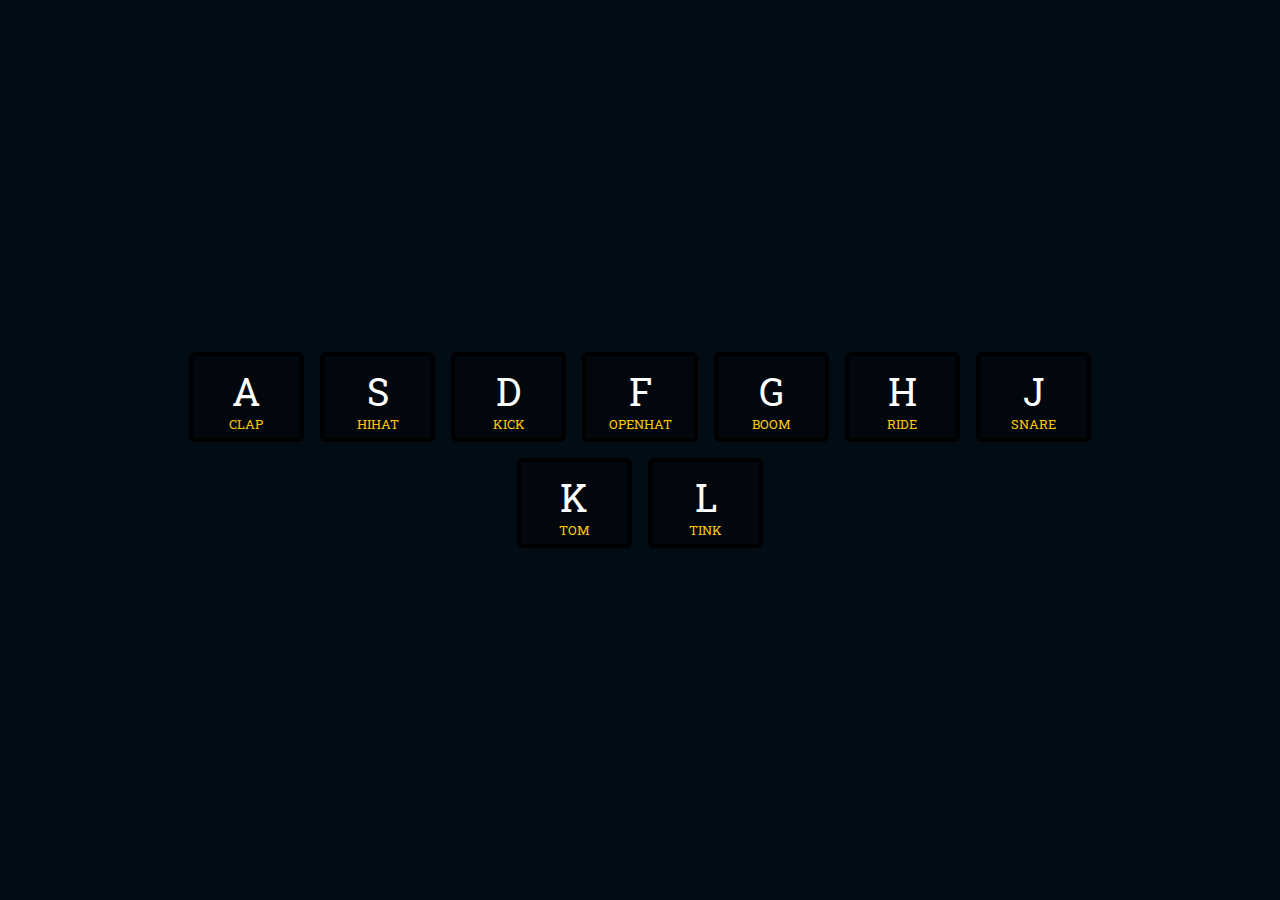
<file: Day1/index.html>
<!DOCTYPE html>
<html lang="en">
<head>
  <meta charset="UTF-8">
  <meta http-equiv="X-UA-Compatible" content="IE=edge">
  <meta name="viewport" content="width=device-width, initial-scale=1.0">

  <!-- CSS -->
  <link rel="stylesheet" href="./style.css">
  <!-- Fonts -->
  <link rel="preconnect" href="https://fonts.googleapis.com">
  <link rel="preconnect" href="https://fonts.gstatic.com" crossorigin>
  <link href="https://fonts.googleapis.com/css2?family=Roboto+Slab:wght@300;400;500;600;700&display=swap" rel="stylesheet">
  
  <title>Drum Kit</title>
</head>
<body>

  <div class="drum">
    <div class="drum-key A">
      <p class="title">A</p>
      <p class="des">CLAP</p>
    </div>
    <div class="drum-key S">
      <p class="title">S</p>
      <p class="des">HIHAT</p>
    </div>
    <div class="drum-key D">
      <p class="title">D</p>
      <p class="des">KICK</p>
    </div>
    <div class="drum-key F">
      <p class="title">F</p>
      <p class="des">OPENHAT</p>
    </div>
    <div class="drum-key G">
      <p class="title">G</p>
      <p class="des">BOOM</p>
    </div>
    <div class="drum-key H">
      <p class="title">H</p>
      <p class="des">RIDE</p>
    </div>
    <div class="drum-key J">
      <p class="title">J</p>
      <p class="des">SNARE</p>
    </div>
    <div class="drum-key K">
      <p class="title">K</p>
      <p class="des">TOM</p>
    </div>
    <div class="drum-key L">
      <p class="title">L</p>
      <p class="des">TINK</p>
    </div>
  </div>
  
  <script src="./index.js"></script>
</body>
</html>
</file>
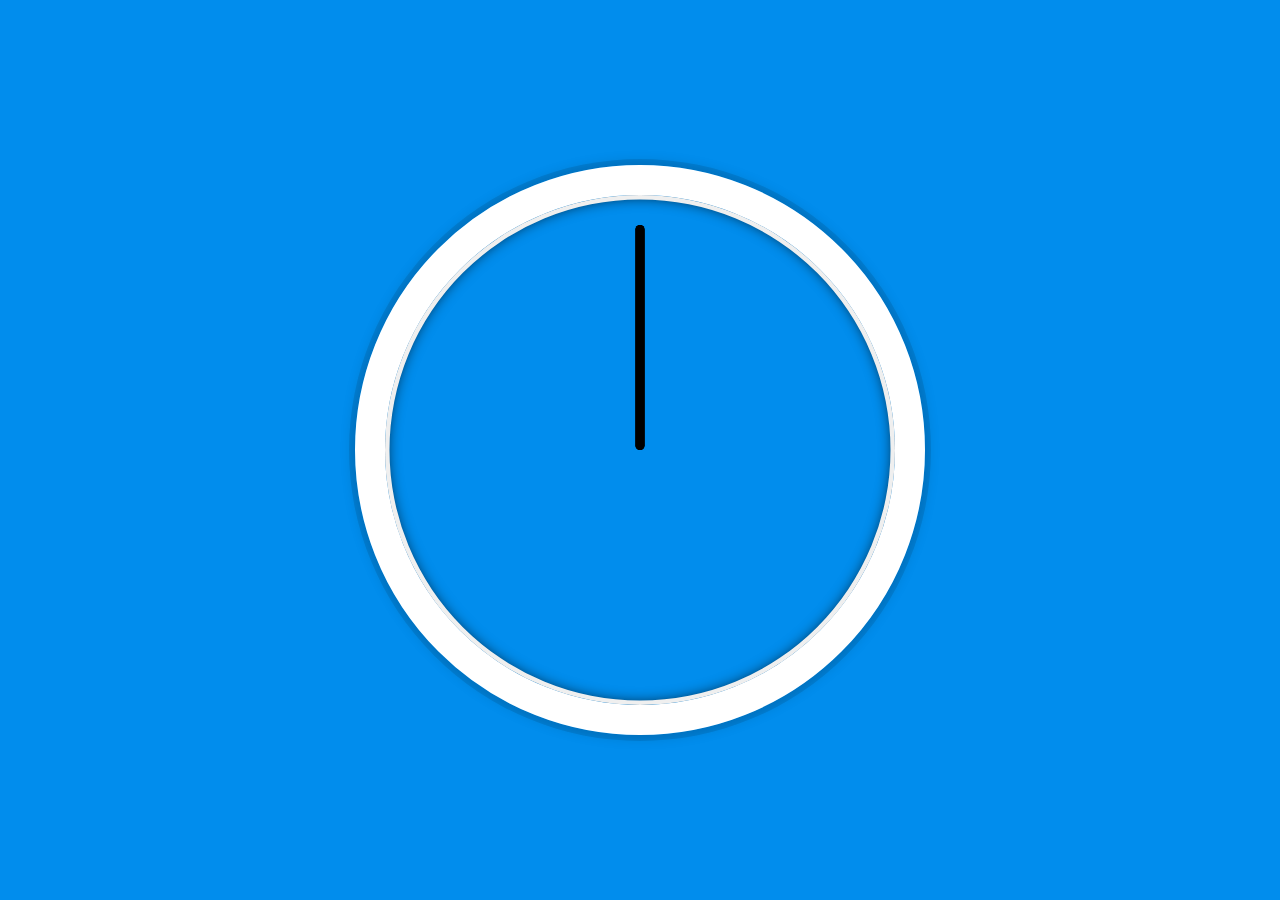
<file: Day2/index.html>
<!DOCTYPE html>
<html lang="en">
<head>
  <meta charset="UTF-8">
  <title>JS + CSS Clock</title>
</head>
<body>


    <div class="clock">
      <div class="clock-face">
        <div class="hand hour-hand transition"></div>
        <div class="hand min-hand transition"></div>
        <div class="hand second-hand transition"></div>
      </div>
    </div>


  <style>
    html {
      background: #018DED;
      font-family: 'helvetica neue';
      text-align: center;
      font-size: 10px;
    }

    body {
      margin: 0;
      font-size: 2rem;
      display: flex;
      flex: 1;
      min-height: 100vh;
      align-items: center;
    }

    .clock {
      width: 30rem;
      height: 30rem;
      border: 20px solid white;
      border-radius: 50%;
      margin: 50px auto;
      position: relative;
      padding: 2rem;
      transform: scale(1.5);
      box-shadow:
        0 0 0 4px rgba(0,0,0,0.1),
        inset 0 0 0 3px #EFEFEF,
        inset 0 0 10px black,
        0 0 10px rgba(0,0,0,0.2);
    }

    .clock-face {
      position: relative;
      width: 100%;
      height: 100%;
      transform: translateY(-3px); /* account for the height of the clock hands */
    }

    .hand {
      width: 50%;
      height: 6px;
      background: black;
      border-radius: 6px;
      position: absolute;
      top: 50%;
      transform-origin: 100%;
      transform: rotate(90deg);
    }
  .transition{
      transition: all 0.05s;
      transition-timing-function: cubic-bezier(0.1, 2.7, 0.58, 1);
    }

  </style>

  <script>
    const secondHand = document.querySelector(".second-hand");
    const minuteHand = document.querySelector(".min-hand");
    const hourHand = document.querySelector(".hour-hand");
    function setDate(){
      const now = new Date();
      const seconds = now.getSeconds();
      const secondDegrees = ((seconds/60)*360)+90;
      secondHand.style.transform = `rotate(${secondDegrees}deg)`;

      const minutes = now.getMinutes();
      const minuteDegrees = ((minutes/60)*360)+90;
      minuteHand.style.transform = `rotate(${minuteDegrees}deg)`;

      const hours = now.getHours();
      const hourDegrees = ((hours/12)*360)+90;
      hourHand.style.transform = `rotate(${hourDegrees}deg)`;

      if(seconds==0||minutes==0||hours==0){
        secondHand.classList.remove('transition');
        minuteHand.classList.remove('transition');
        hourHand.classList.remove('transition');
      }

      console.log(hours+" "+minutes+" "+seconds);
    }
    setInterval(setDate, 1000);


  </script>
</body>
</html>
</file>
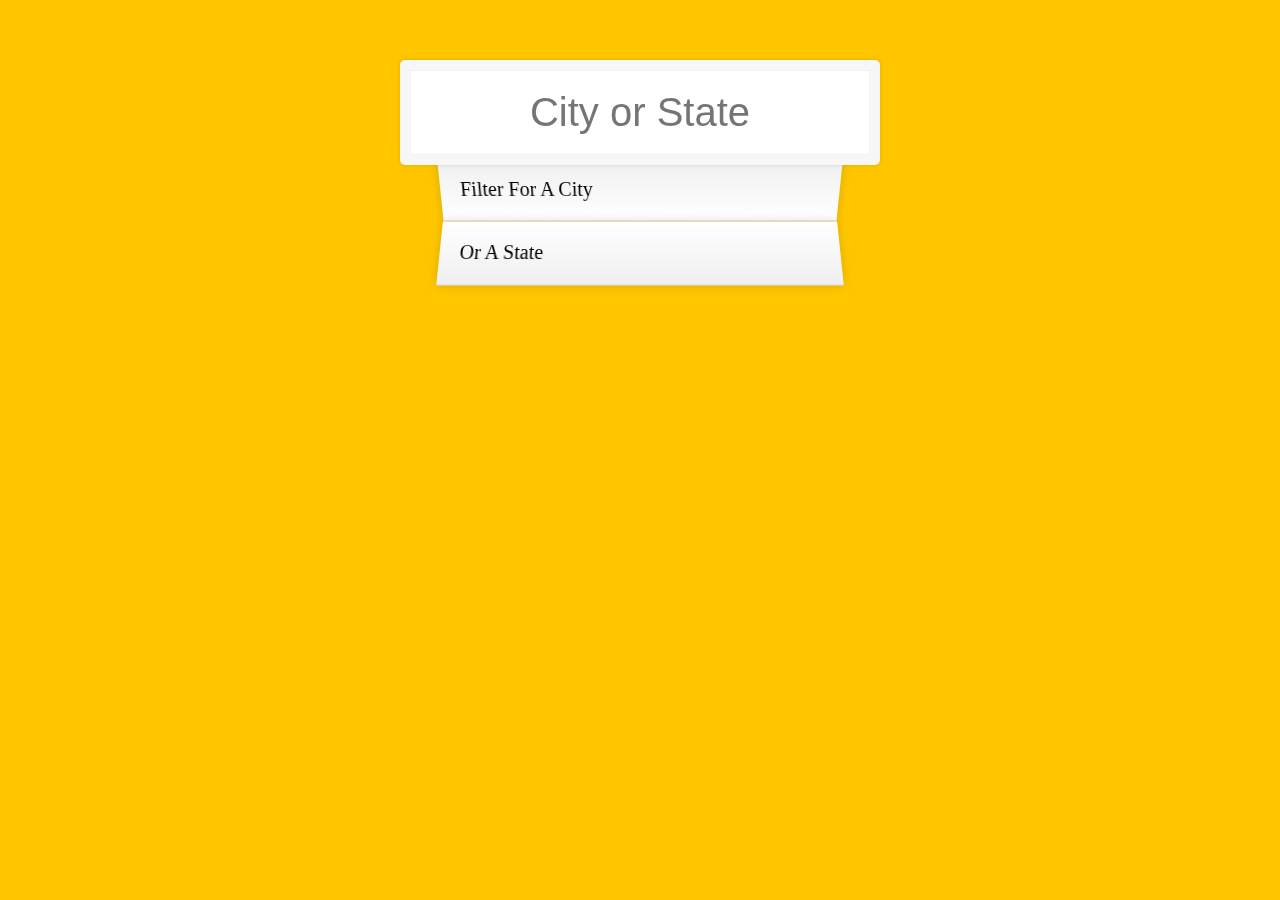
<file: Day6/index.html>
<!DOCTYPE html>
<html lang="en">
<head>
  <meta charset="UTF-8">
  <meta http-equiv="X-UA-Compatible" content="IE=edge">
  <meta name="viewport" content="width=device-width, initial-scale=1.0">
  <link rel="stylesheet" href="./style.css">
  <title>Type Ahead</title>
</head>
<body>
  <form class="search-form">
    <input type="text" class="search" placeholder="City or State">
    <ul class="suggestions">
      <li>Filter for a city</li>
      <li>or a state</li>
    </ul>
  </form>
  <script src="./index.js"></script>
</body>
</html>
</file>
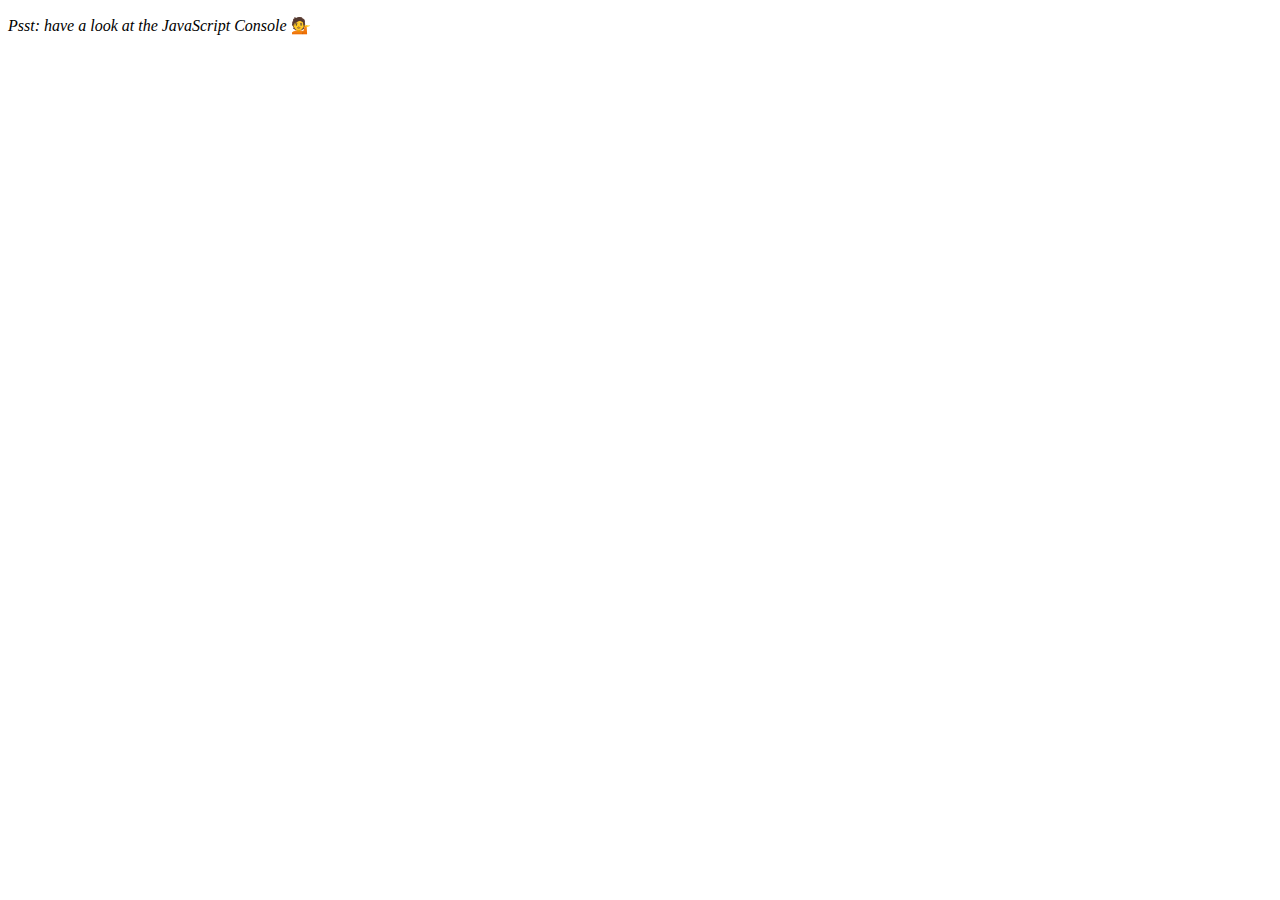
<file: Day4/index-START.html>
<!DOCTYPE html>
<html lang="en">
<head>
  <meta charset="UTF-8">
  <title>Array Cardio 💪</title>
</head>
<body>
  <p><em>Psst: have a look at the JavaScript Console</em> 💁</p>

  <script src="./index.js"></script>
</body>
</html>
</file>
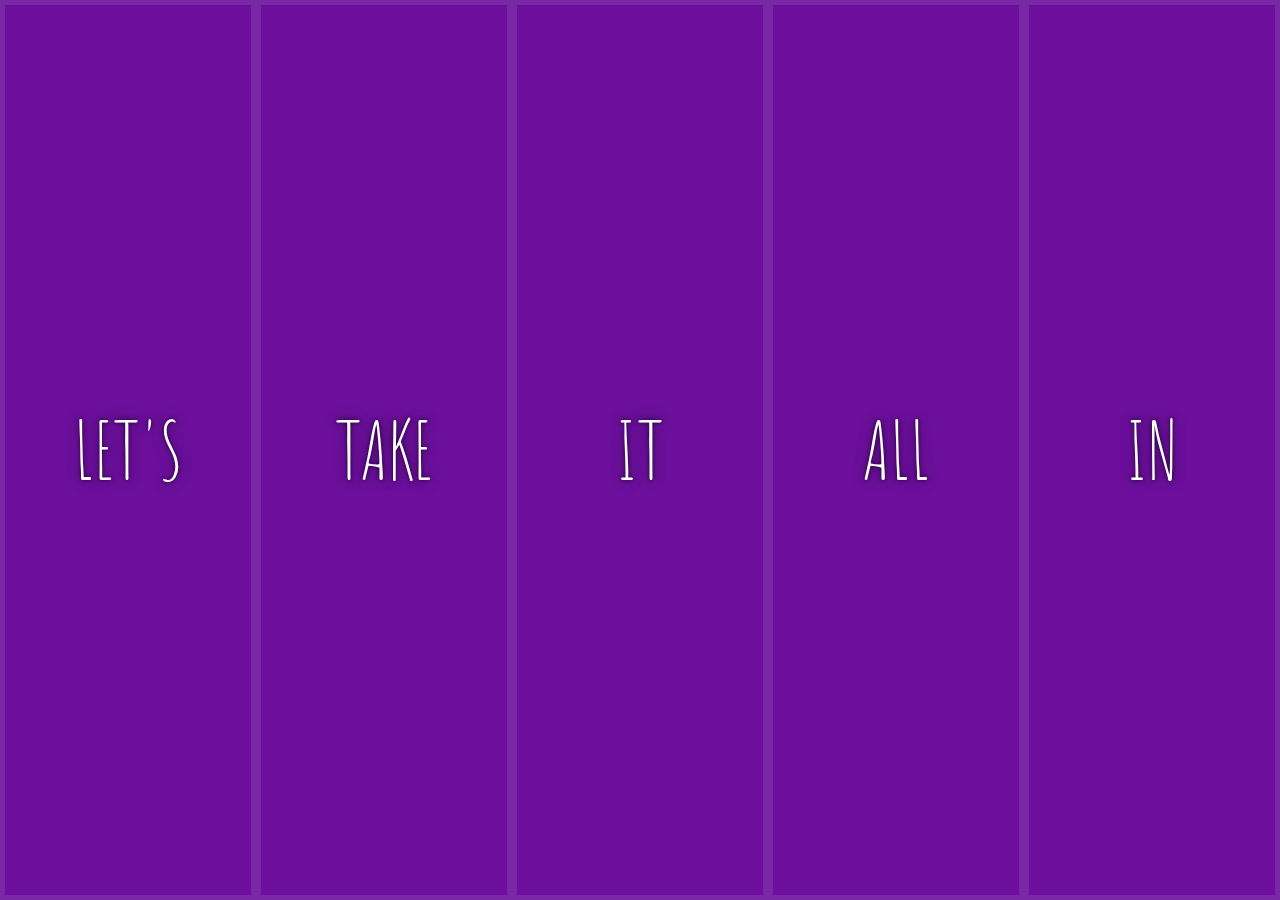
<file: Day5/index-START.html>
<!DOCTYPE html>
<html lang="en">
<head>
  <meta charset="UTF-8">
  <title>Flex Panels 💪</title>
  <link rel="stylesheet" href="./style.css">
  <link href='https://fonts.googleapis.com/css?family=Amatic+SC' rel='stylesheet' type='text/css'>
</head>
<body>

  <div class="panels">
    <div class="panel panel1">
      <p>Hey</p>
      <p>Let's</p>
      <p>Dance</p>
    </div>
    <div class="panel panel2">
      <p>Give</p>
      <p>Take</p>
      <p>Receive</p>
    </div>
    <div class="panel panel3">
      <p>Experience</p>
      <p>It</p>
      <p>Today</p>
    </div>
    <div class="panel panel4">
      <p>Give</p>
      <p>All</p>
      <p>You can</p>
    </div>
    <div class="panel panel5">
      <p>Life</p>
      <p>In</p>
      <p>Motion</p>
    </div>
  </div>
<script src="./index.js"></script>
</body>
</html>
</file>
<file: Day1/style.css>
*{
  margin: 0;
  padding: 0;
  box-sizing: border-box;
  --base-dark-color: #020c14;
  --primary-dark-color: #fff;
  --secondary-dark-color: #ffc600;
}

body{
  /* background: url(./Resources/Images/background.jpg) bottom center;
  background-size: cover; */
  background: var(--base-dark-color);
  font-family: 'Roboto Slab', serif;
  min-height: 100vh;
  display: grid;
  place-items: center;
  font-size: 10px;
}

.drum{
  display: flex;
  flex-wrap: wrap;
  text-align: center;
  align-items: center;
  justify-content: center;
  gap: 1rem;
  width: 80%;
  color: var(--secondary-dark-color);
  font-size: 1rem;
  /* border: rgb(45, 175, 214) solid 6px; */
}
.drum-key{
  display: flex;
  flex-direction: column;
  flex-wrap: nowrap;
  width: 7.2rem;
  background-color: rgba(0, 0, 0, 0.4);
  border: rgb(0, 0, 0) solid 4px;
  border-radius: 6px;
  padding: .6rem .2rem .4rem;
}

.drum-key .title{
  font-size: 2.4rem;
  color: var(--primary-dark-color);
}
.drum-key .des{
  font-size: .8rem;
  color: var(--secondary-dark-color);
}

.playing {
  transform: scale(1.1);
  border-color: var(--secondary-dark-color);
  box-shadow: 0 0 1rem --secondary-dark-color;
}
</file>
<file: Day6/style.css>
html {
  box-sizing: border-box;
  background: #ffc600;
  font-family: 'helvetica neue';
  font-size: 20px;
  font-weight: 200;
}

*, *:before, *:after {
  box-sizing: inherit;
}

input {
  width: 100%;
  padding: 20px;
}

.search-form {
  max-width: 400px;
  margin: 50px auto;
}

input.search {
  margin: 0;
  text-align: center;
  outline: 0;
  border: 10px solid #F7F7F7;
  width: 120%;
  left: -10%;
  position: relative;
  top: 10px;
  z-index: 2;
  border-radius: 5px;
  font-size: 40px;
  box-shadow: 0 0 5px rgba(0, 0, 0, 0.12), inset 0 0 2px rgba(0, 0, 0, 0.19);
}

.suggestions {
  margin: 0;
  padding: 0;
  position: relative;
  /*perspective: 20px;*/
}

.suggestions li {
  background: white;
  list-style: none;
  border-bottom: 1px solid #D8D8D8;
  box-shadow: 0 0 10px rgba(0, 0, 0, 0.14);
  margin: 0;
  padding: 20px;
  transition: background 0.2s;
  display: flex;
  justify-content: space-between;
  text-transform: capitalize;
}

.suggestions li:nth-child(even) {
  transform: perspective(100px) rotateX(3deg) translateY(2px) scale(1.001);
  background: linear-gradient(to bottom,  #ffffff 0%,#EFEFEF 100%);
}

.suggestions li:nth-child(odd) {
  transform: perspective(100px) rotateX(-3deg) translateY(3px);
  background: linear-gradient(to top,  #ffffff 0%,#EFEFEF 100%);
}

span.population {
  font-size: 15px;
}

.hl {
  background: #ffc600;
}
</file>
<file: Day5/style.css>
html {
  box-sizing: border-box;
  background: #ffc600;
  font-family: 'helvetica neue';
  font-size: 20px;
  font-weight: 200;
}

body {
  margin: 0;
}

*, *:before, *:after {
  box-sizing: inherit;
}

.panels {
  min-height: 100vh;
  overflow: hidden;
  display: flex;
}

.panel {
  background: #6B0F9C;
  box-shadow: inset 0 0 0 5px rgba(255,255,255,0.1);
  color: white;
  text-align: center;
  display: flex;
  justify-content: center;
  align-items: center;
  flex-direction: column;
  /* Safari transitionend event.propertyName === flex */
  /* Chrome + FF transitionend event.propertyName === flex-grow */
  transition:
    font-size 0.7s cubic-bezier(0.61,-0.19, 0.7,-0.11),
    flex 0.7s cubic-bezier(0.61,-0.19, 0.7,-0.11),
    background 0.2s;
  font-size: 20px;
  background-size: cover;
  background-position: center;
  flex: 1;
}

.panel1 { background-image:url(https://source.unsplash.com/gYl-UtwNg_I/1500x1500); }
.panel2 { background-image:url(https://source.unsplash.com/rFKUFzjPYiQ/1500x1500); }
.panel3 { background-image:url(https://images.unsplash.com/photo-1465188162913-8fb5709d6d57?ixlib=rb-0.3.5&q=80&fm=jpg&crop=faces&cs=tinysrgb&w=1500&h=1500&fit=crop&s=967e8a713a4e395260793fc8c802901d); }
.panel4 { background-image:url(https://source.unsplash.com/ITjiVXcwVng/1500x1500); }
.panel5 { background-image:url(https://source.unsplash.com/3MNzGlQM7qs/1500x1500); }

/* Flex Children */
.panel > * {
  margin: 0;
  width: 100%;
  transition: transform 0.5s;
  flex: 1 0 auto;
  display: flex;
  justify-content: center;
  align-items: center;
}
.panel > *:first-child { transform: translateY(-100%); }
.panel.open-active > *:first-child { transform: translateY(0); }
.panel > *:last-child { transform: translateY(100%); }
.panel.open-active > *:last-child { transform: translateY(0); }

.panel p {
  text-transform: uppercase;
  font-family: 'Amatic SC', cursive;
  text-shadow: 0 0 4px rgba(0, 0, 0, 0.72), 0 0 14px rgba(0, 0, 0, 0.45);
  font-size: 2em;
}

.panel p:nth-child(2) {
  font-size: 4em;
}

.panel.open {
  font-size: 40px;
  flex: 5;
}
</file>
